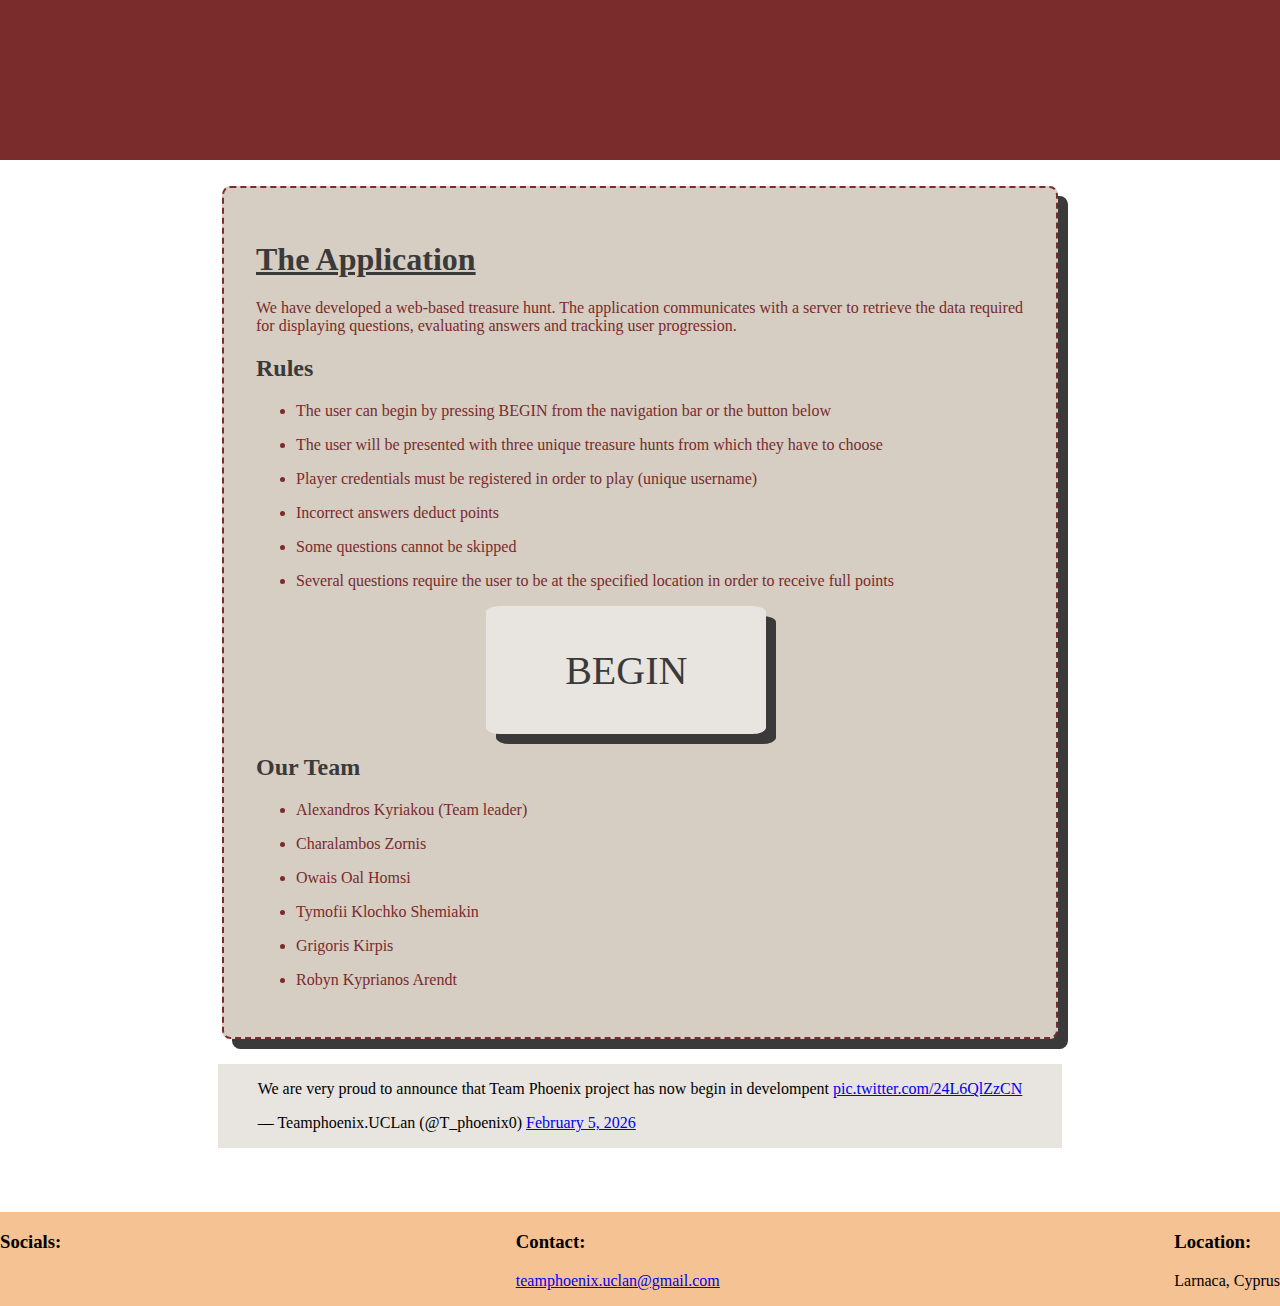
<file: index.html>
<!DOCTYPE html>
<html lang="en">

    <head>
        <meta charset="UTF-8">
        <meta name="viewport" content="width=device-width, initial-scale=1.0">
        <title>Homepage</title>
        <!-- Google tag (gtag.js) -->
        <script async src="https://www.googletagmanager.com/gtag/js?id=G-G800GHY9CD"></script>
        <script>
          window.dataLayer = window.dataLayer || [];
          function gtag(){dataLayer.push(arguments);}
          gtag('js', new Date());

          gtag('config', 'G-G800GHY9CD');
        </script>
        <link rel="stylesheet" href="ApplicationStyling.css">
    </head>

    <body>
        <header>
        </header>


        <main>

            <div id="indexInfo">

                <h1><u>The Application</u></h1>

                <p>We have developed a web-based treasure hunt. The application communicates with a server to retrieve the data required for displaying questions, evaluating answers and tracking user progression.</p>

                <h2>Rules</h2>

                <ul>
                    <li><p>The user can begin by pressing BEGIN from the navigation bar or the button below</p></li>
                    <li><p>The user will be presented with three unique treasure hunts from which they have to choose</p></li>
                    <li><p>Player credentials must be registered in order to play (unique username)</p></li>
                    <li><p>Incorrect answers deduct points</p></li>
                    <li><p>Some questions cannot be skipped</p></li>
                    <li><p>Several questions require the user to be at the specified location in order to receive full points</p></li>
                </ul>

                <p><a href="huntsPage.html"><button id="BEGIN">BEGIN</button></a>

                <h2>Our Team</h2>

                <ul>
                    <li><p>Alexandros Kyriakou (Team leader)<p></li>
                    <li><p>Charalambos Zornis</p></li>
                    <li><p>Owais Oal Homsi</p></li>
                    <li><p>Tymofii Klochko Shemiakin</p></li>
                    <li><p>Grigoris Kirpis</p></li>
                    <li><p>Robyn Kyprianos Arendt</p></li>
                </ul>

            </div>

               <div id="mediaWidgets">
                  <div id="twitter"> <blockquote class="twitter-tweet"><p lang="en" dir="ltr">We are very proud to announce that Team Phoenix project has now begin in develompent <a href="https://t.co/24L6QlZzCN">pic.twitter.com/24L6QlZzCN</a></p>&mdash; Teamphoenix.UCLan (@T_phoenix0) <a href="https://twitter.com/T_phoenix0/status/2019321624642875734?ref_src=twsrc%5Etfw">February 5, 2026</a></blockquote> <script async src="https://platform.twitter.com/widgets.js" charset="utf-8"></script></div>
               </div>
        </main>

        <footer>
            <div class="links">
                    <h3>Socials:</h3>
            </div>
            <div class="links">
                <h3>Contact:</h3>
                <p><a href="mailto:teamphoenix.uclan@gmail.com">teamphoenix.uclan@gmail.com</a></p>
            </div>
            <div class="links">
                <h3>Location:</h3>
                <p>Larnaca, Cyprus</p>
            </div>
        </footer>

    </body>

</html>
</file>
<file: ApplicationStyling.css>
*{
    font-family:"Bahnschrift SemiBold";
}
html, body {
    margin: 0;
    padding: 0;
}

header {
    color:white;
    width: 100%;
    height: 160px;
    /*background: linear-gradient(
            180deg,
            rgba(230, 96, 96, 1) 15%,
            rgba(232, 211, 107, 1) 100%
    );*/
    /*background-color:rgb(242,99,10);*/
    background-color:rgb(122,43,43);
}

/*body{
    background-image:url("indexBackground.png");

}*/
main{
    display:flex;
    justify-content: center;
    flex-direction: column;
}

#indexInfo{
    margin:auto;
    padding:2.5%;
    margin-top:2%;
    margin-bottom:2%;
    background-color:rgb(214,205,195);
    border:rgb(122,43,43) dashed  2px;
    border-radius: 1%;
    width:60%;
    color:rgb(122,43,43);
    box-shadow:10px 10px rgb(59,58,58);

}

#indexInfo > h1,h2{
    color:rgb(59,58,58);
}

#BEGIN{
    background-color:rgb(232,228,223);
    margin-left:30%;
    padding:5%  10%;
    font-size:250%;
    cursor:pointer;
    border:solid rgb(232,228,223) 2px;
    border-radius:5%;
    color:rgb(59,58,58);
    box-shadow:10px 10px;
}

#BEGIN > p{
    color:rgb(59,58,58);
}

#BEGIN:hover{
    background-color:rgb(122,43,43);
    border:rgb(122,43,43);
    color:cornsilk;
}

/*from https://www.w3schools.com/css/css3_buttons.asp*/
#BEGIN:active{
    transform: translateY(4px)
}
#mediaWidgets{
    background-color:rgb(232,228,223);
    margin:auto;
}

footer {
    display: flex;
    flex-direction: row;
    justify-content: space-between;
    background-color:#f5c293;
    margin-top:5%;
}
</file>
